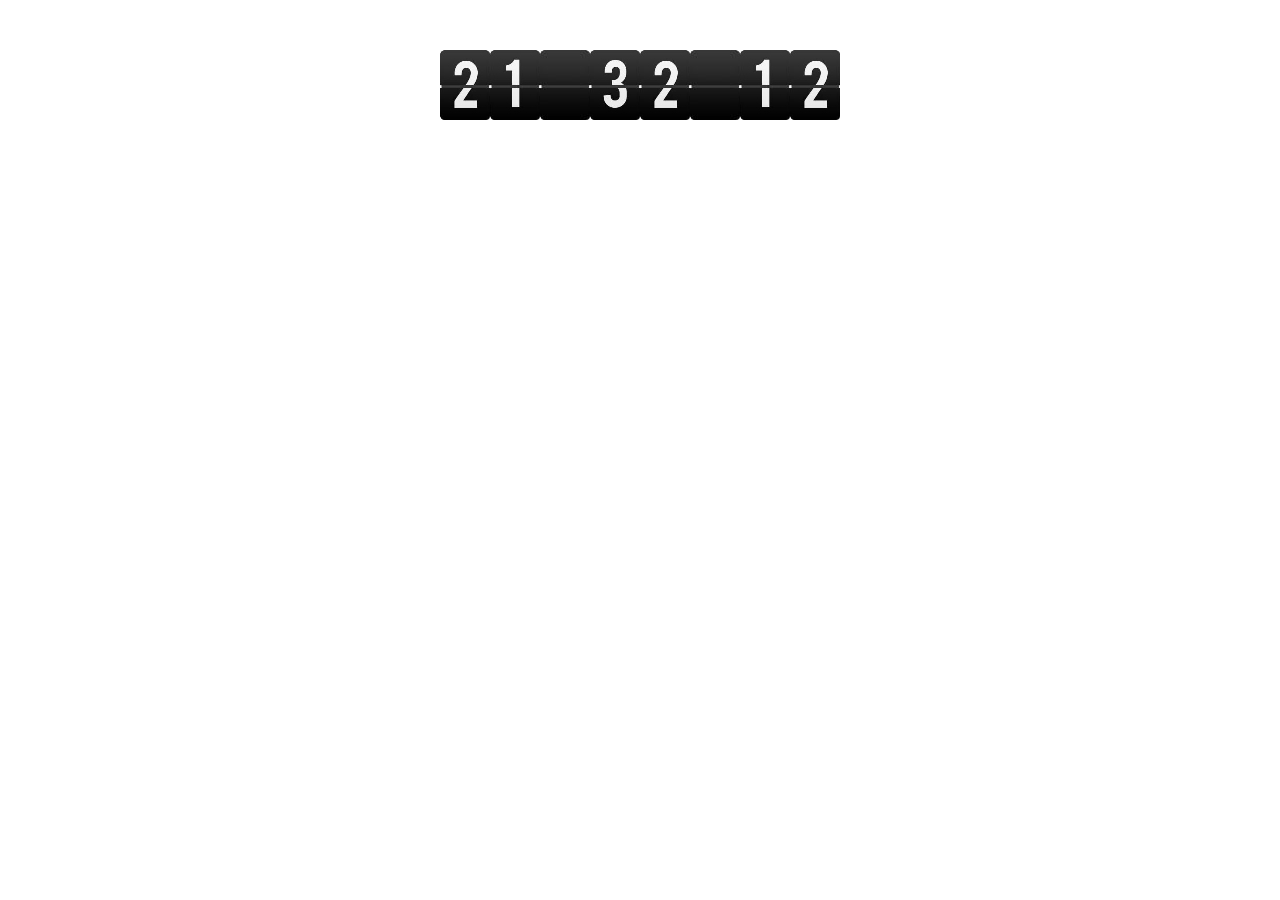
<file: 上翻时钟/index.html>
<!DOCTYPE html>
<html lang="en">
<head>
  <meta charset="UTF-8">
  <meta name="viewport" content="width=device-width, initial-scale=1.0">
  <meta http-equiv="X-UA-Compatible" content="ie=edge">
  <title>Document</title>
  <!-- <script src="./jquery-3.2.1.js"></script> -->
  <link rel="stylesheet" href="./index.css">
</head>
<body>
  <div class="wrapper">
    <ul class="main">
      <li>
        <img src="./img/0.jpg" alt="">
        <img src="./img/0.jpg" alt="">
      </li>
      <li>
        <img src="./img/0.jpg" alt="">
        <img src="./img/0.jpg" alt="">
      </li>
      <li>
          <img src="./img/c.jpg" alt="">
          <img src="./img/c.jpg" alt="">
      </li>
      <li>
          <img src="./img/0.jpg" alt="">
          <img src="./img/0.jpg" alt="">
      </li>
      <li>
        <img src="./img/0.jpg" alt="">
        <img src="./img/0.jpg" alt="">
      </li>
      <li>
          <img src="./img/c.jpg" alt="">
          <img src="./img/c.jpg" alt="">
      </li>
      <li>
          <img src="./img/0.jpg" alt="">
          <img src="./img/0.jpg" alt="">
      </li>
      <li>
        <img src="./img/0.jpg" alt="">
        <img src="./img/0.jpg" alt="">
      </li>
    </ul>
  </div>
  <script src="./index.js"></script>
</body>
</html>
</file>
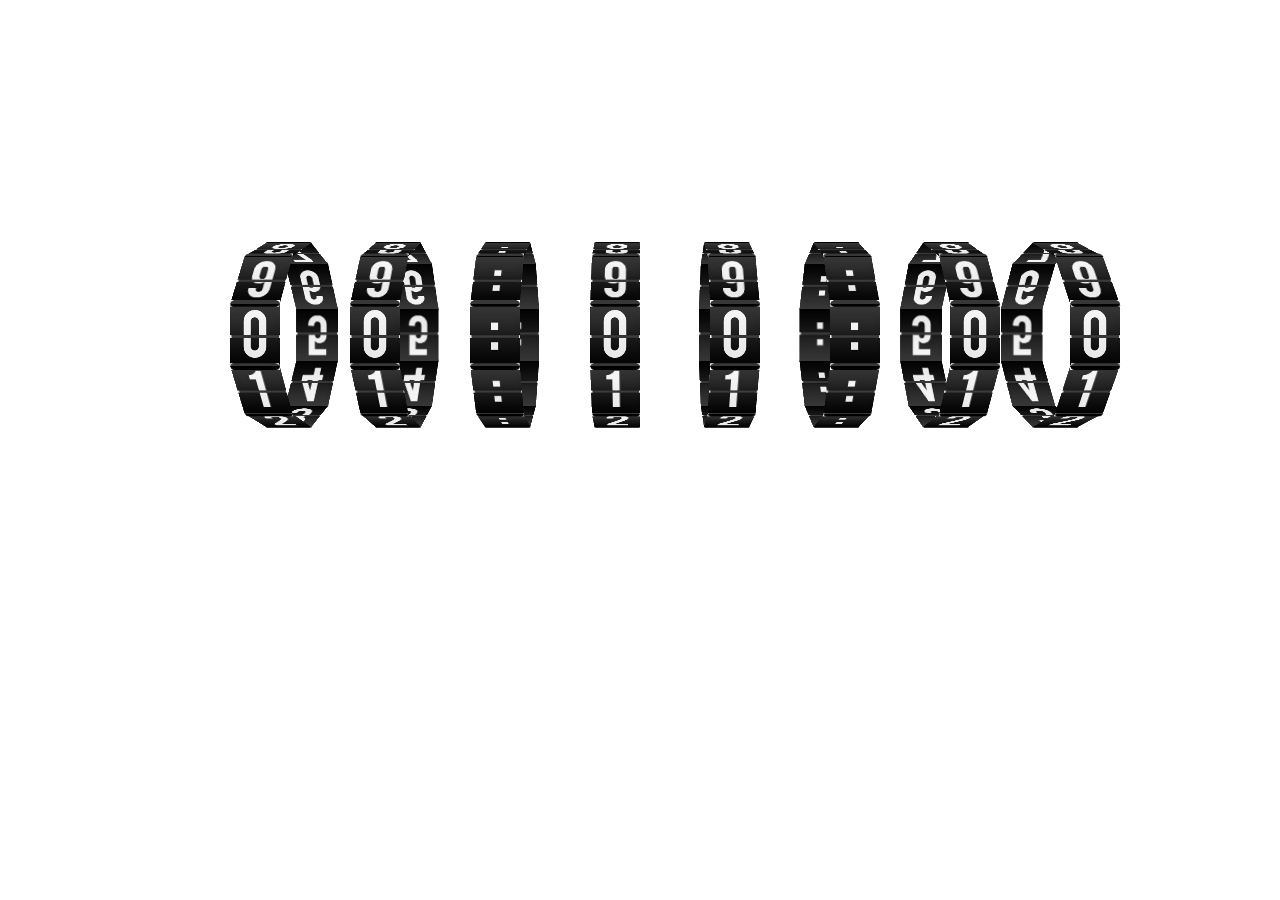
<file: 上翻时钟3D/index.html>
<!DOCTYPE html>
<html lang="en">
<head>
  <meta charset="UTF-8">
  <meta name="viewport" content="width=device-width, initial-scale=1.0">
  <meta http-equiv="X-UA-Compatible" content="ie=edge">
  <title>3D时钟</title>
  <link rel="stylesheet" href="./index.css">
</head>
<body>
  <div class="wrapper">
    <ul class="main">
      <li style="transform:rotateX(0deg);">
        <img src="./img/0.jpg" alt="">
        <img src="./img/1.jpg" alt="">
        <img src="./img/2.jpg" alt="">
        <img src="./img/3.jpg" alt="">
        <img src="./img/4.jpg" alt="">
        <img src="./img/5.jpg" alt="">
        <img src="./img/6.jpg" alt="">
        <img src="./img/7.jpg" alt="">
        <img src="./img/8.jpg" alt="">
        <img src="./img/9.jpg" alt="">
      </li>
      <li>
        <img src="./img/0.jpg" alt="">
        <img src="./img/1.jpg" alt="">
        <img src="./img/2.jpg" alt="">
        <img src="./img/3.jpg" alt="">
        <img src="./img/4.jpg" alt="">
        <img src="./img/5.jpg" alt="">
        <img src="./img/6.jpg" alt="">
        <img src="./img/7.jpg" alt="">
        <img src="./img/8.jpg" alt="">
        <img src="./img/9.jpg" alt="">
      </li>
      <li>
          <img src="./img/c.jpg" alt="">
          <img src="./img/c.jpg" alt="">
          <img src="./img/c.jpg" alt="">
          <img src="./img/c.jpg" alt="">
          <img src="./img/c.jpg" alt="">
          <img src="./img/c.jpg" alt="">
          <img src="./img/c.jpg" alt="">
          <img src="./img/c.jpg" alt="">
          <img src="./img/c.jpg" alt="">
          <img src="./img/c.jpg" alt="">
      </li>
      <li>
        <img src="./img/0.jpg" alt="">
        <img src="./img/1.jpg" alt="">
        <img src="./img/2.jpg" alt="">
        <img src="./img/3.jpg" alt="">
        <img src="./img/4.jpg" alt="">
        <img src="./img/5.jpg" alt="">
        <img src="./img/6.jpg" alt="">
        <img src="./img/7.jpg" alt="">
        <img src="./img/8.jpg" alt="">
        <img src="./img/9.jpg" alt="">
      </li>
      <li>
        <img src="./img/0.jpg" alt="">
        <img src="./img/1.jpg" alt="">
        <img src="./img/2.jpg" alt="">
        <img src="./img/3.jpg" alt="">
        <img src="./img/4.jpg" alt="">
        <img src="./img/5.jpg" alt="">
        <img src="./img/6.jpg" alt="">
        <img src="./img/7.jpg" alt="">
        <img src="./img/8.jpg" alt="">
        <img src="./img/9.jpg" alt="">
      </li>
      <li>
          <img src="./img/c.jpg" alt="">
          <img src="./img/c.jpg" alt="">
          <img src="./img/c.jpg" alt="">
          <img src="./img/c.jpg" alt="">
          <img src="./img/c.jpg" alt="">
          <img src="./img/c.jpg" alt="">
          <img src="./img/c.jpg" alt="">
          <img src="./img/c.jpg" alt="">
          <img src="./img/c.jpg" alt="">
          <img src="./img/c.jpg" alt="">
          <img src="./img/c.jpg" alt="">
          <img src="./img/c.jpg" alt="">
      </li>
      <li>
        <img src="./img/0.jpg" alt="">
        <img src="./img/1.jpg" alt="">
        <img src="./img/2.jpg" alt="">
        <img src="./img/3.jpg" alt="">
        <img src="./img/4.jpg" alt="">
        <img src="./img/5.jpg" alt="">
        <img src="./img/6.jpg" alt="">
        <img src="./img/7.jpg" alt="">
        <img src="./img/8.jpg" alt="">
        <img src="./img/9.jpg" alt="">
      </li>
      <li>
        <img src="./img/0.jpg" alt="">
        <img src="./img/1.jpg" alt="">
        <img src="./img/2.jpg" alt="">
        <img src="./img/3.jpg" alt="">
        <img src="./img/4.jpg" alt="">
        <img src="./img/5.jpg" alt="">
        <img src="./img/6.jpg" alt="">
        <img src="./img/7.jpg" alt="">
        <img src="./img/8.jpg" alt="">
        <img src="./img/9.jpg" alt="">
      </li>
    </ul>
  </div>
  <script src="./index.js"></script>
</body>
</html>
</file>
<file: 上翻时钟/index.css>
body {
  margin: 0;
}

ul {
  margin: 0;
  padding: 0;
  list-style: none;
}
img {
  border: none;
  vertical-align: top;
}

.wrapper {
  margin: 50px auto;
  text-align: center;
}
.main {
  font-size: 0;
  margin: 0 auto;
  width: 400px;
  height: 70px;
  overflow: hidden;
}
.main li {
  position: relative;
  top: 0;
  display: inline-block;
  vertical-align: top;
  width: 50px;
  transition: .5s;
}
</file>
<file: 上翻时钟3D/index.css>
body {
  margin: 0;
}

ul {
  margin: 0;
  padding: 0;
  list-style: none;
}
img {
  border: none;
  vertical-align: top;
}

.wrapper {
  margin: 300px auto;
  text-align: center;
  
}
.main {
  font-size: 0;
  margin: 0 auto;
  width: 960px;
  height: 70px;
  perspective: 1000px;
  transform: rotateX(0deg);
}
.main li {
  position: relative;
  top: 0;
  display: inline-block;
  vertical-align: top;
  margin-left: 70px;
  width: 50px;
  height: 70px;

  transition: .5s;
  transform-style: preserve-3d;
  transform-origin: center center -96px;
  transform: rotateX(0deg);
}
.main li img {
  position: absolute;
  top: 0;
  left: 0;
  display: inline-block;
  vertical-align: top;
  width: 50px;
  transition: .5s;
  transform-style: preserve-3d;
  transform-origin: center center -96px;
  transform: rotateX(0deg);
}


.main li img:nth-of-type(1) {
  transform: rotateX(0deg);
}
.main li img:nth-of-type(2) {
  transform: rotateX(-36deg);
}
.main li img:nth-of-type(3) {
  transform: rotateX(-72deg);
}
.main li img:nth-of-type(4) {
  transform: rotateX(-108deg);
}
.main li img:nth-of-type(5) {
  transform: rotateX(-144deg);
}
.main li img:nth-of-type(6) {
  transform: rotateX(-180deg);
}
.main li img:nth-of-type(7) {
  transform: rotateX(-216deg);
}
.main li img:nth-of-type(8) {
  transform: rotateX(-252deg);
}
.main li img:nth-of-type(9) {
  transform: rotateX(-288deg);
}
.main li img:nth-of-type(10) {
  transform: rotateX(-324deg);
}
</file>
